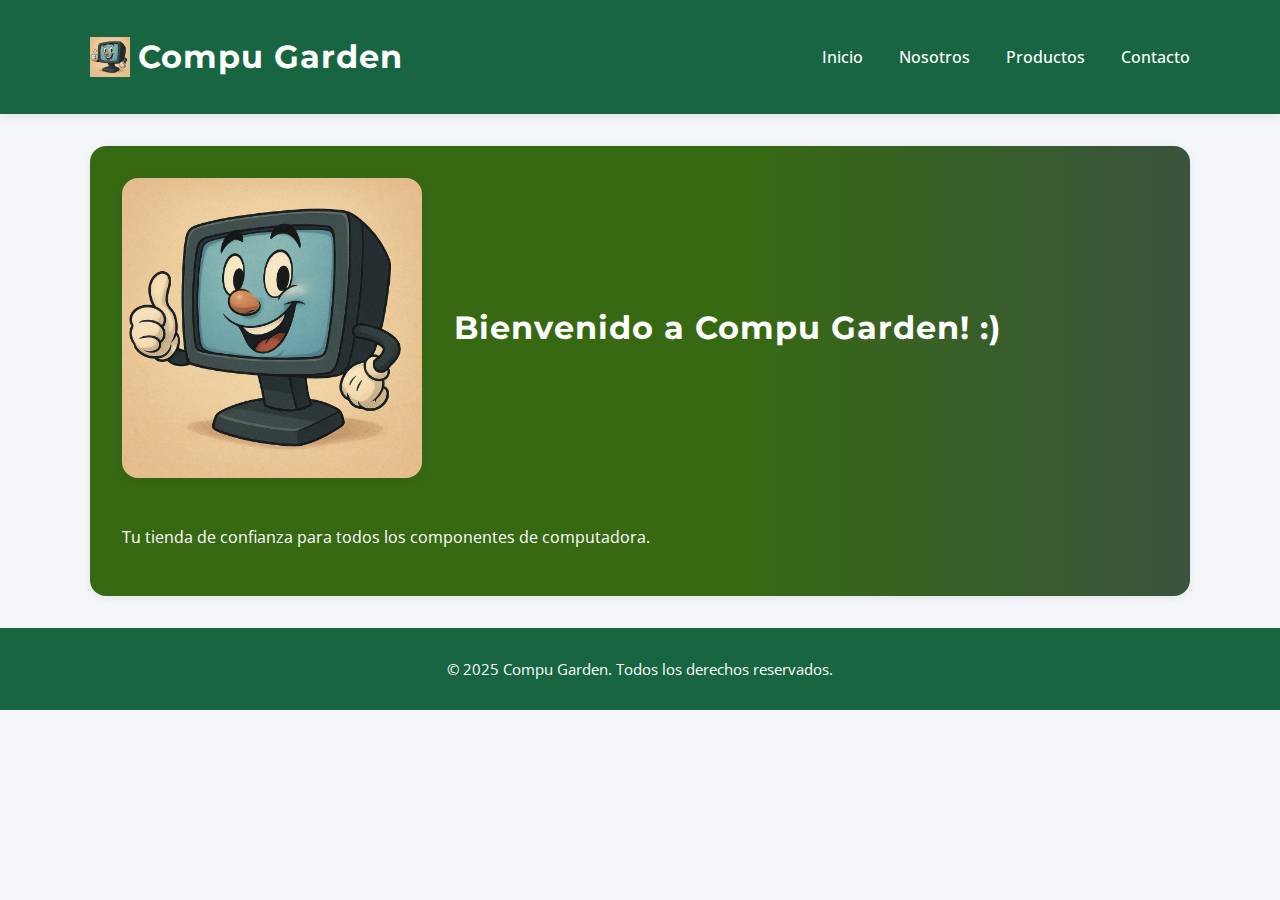
<file: index.html>
<!DOCTYPE html>
<html lang="es">
<head>
    <meta charset="UTF-8">
    <meta name="viewport" content="width=device-width, initial-scale=1.0">
    <title>Compu Garden</title>
    <link href="https://fonts.googleapis.com/css?family=Montserrat:700&display=swap" rel="stylesheet">
    <link href="https://fonts.googleapis.com/css?family=Open+Sans:400,600&display=swap" rel="stylesheet">
    <link rel="stylesheet" href="css/styles.css">
</head>
<body>
    <header>
<div class="header-content">
    <div class="logo">
        <img src="assets/logo_pagina.png" alt="Logo de la tienda">
        <h1>Compu Garden</h1>
    </div>
    <nav>
        <a href="index.html">Inicio</a>
        <a href="about.html">Nosotros</a>
        <a href="products.html">Productos</a>
        <a href="contact.html">Contacto</a>
    </nav>
</div>
    </header>
    <main>
        <section class="hero">
            <img src="assets/logo_pagina.png" alt="Imagen destacada de la tienda">
            <h1>Bienvenido a Compu Garden! :)</h1>
            <p>Tu tienda de confianza para todos los componentes de computadora.</p>
        </section>
    </main>
    <footer>
        <p>&copy; 2025 Compu Garden. Todos los derechos reservados.</p>
    </footer>
</body>
</html>
</file>
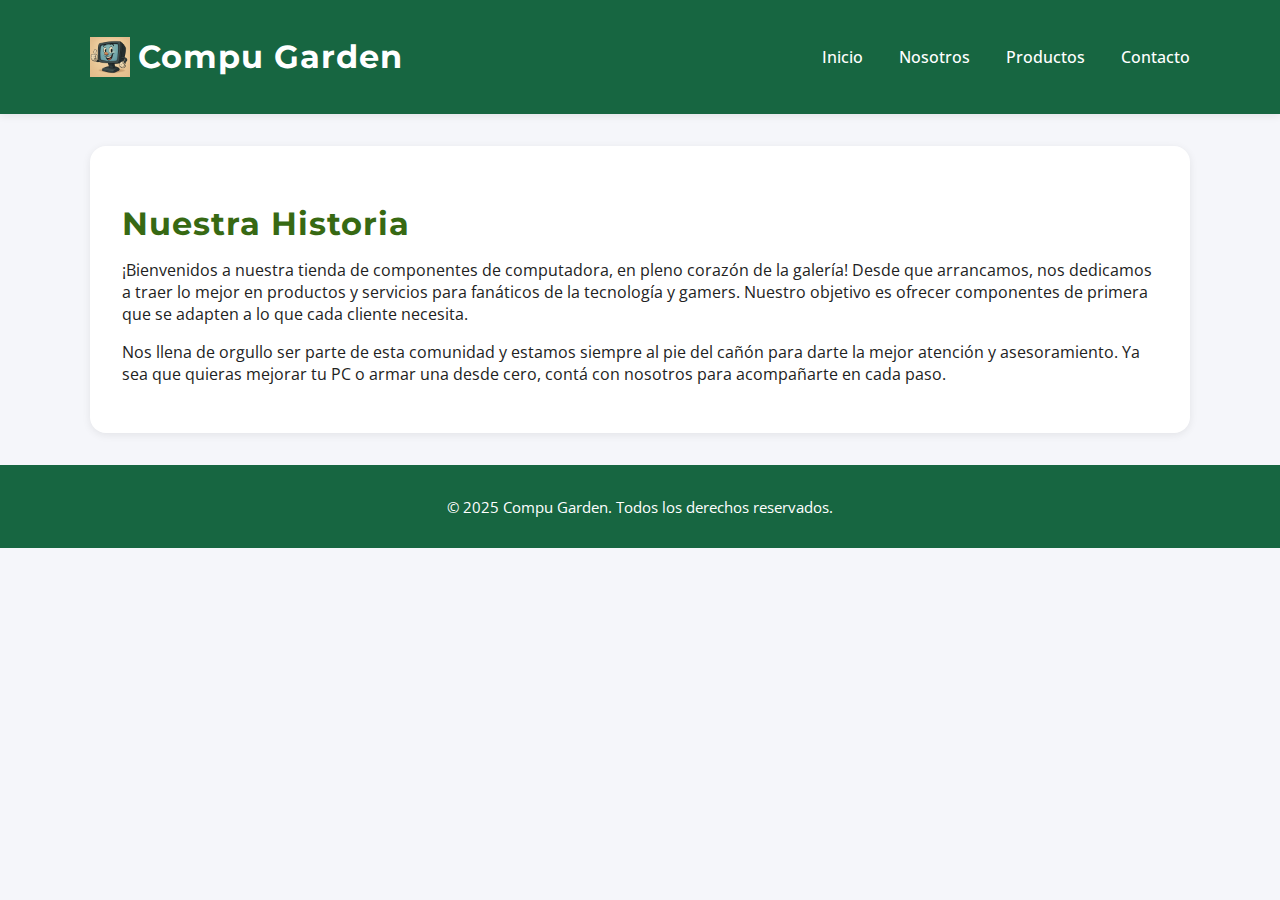
<file: about.html>
<!DOCTYPE html>
<html lang="es">
<head>
    <meta charset="UTF-8">
    <meta name="viewport" content="width=device-width, initial-scale=1.0">
    <link href="https://fonts.googleapis.com/css?family=Montserrat:700&display=swap" rel="stylesheet">
    <link href="https://fonts.googleapis.com/css?family=Open+Sans:400,600&display=swap" rel="stylesheet">
    <link rel="stylesheet" href="css/styles.css">
    <title>Sobre Nosotros - Compu Garden</title>
</head>
<body>
    <header>
<div class="header-content">
    <div class="logo">
        <img src="assets/logo_pagina.png" alt="Logo de la tienda">
        <h1>Compu Garden</h1>
    </div>
    <nav>
        <a href="index.html">Inicio</a>
        <a href="about.html">Nosotros</a>
        <a href="products.html">Productos</a>
        <a href="contact.html">Contacto</a>
    </nav>
</div>
    </header>
    <main>
        <section class="about">
            <h2 class="section-title">Nuestra Historia</h2>
            <p>¡Bienvenidos a nuestra tienda de componentes de computadora, en pleno corazón de la galería! Desde que arrancamos, nos dedicamos a traer lo mejor en productos y servicios para fanáticos de la tecnología y gamers. Nuestro objetivo es ofrecer componentes de primera que se adapten a lo que cada cliente necesita.</p>
            <p>Nos llena de orgullo ser parte de esta comunidad y estamos siempre al pie del cañón para darte la mejor atención y asesoramiento. Ya sea que quieras mejorar tu PC o armar una desde cero, contá con nosotros para acompañarte en cada paso.</p>
        </section>
    </main>
    <footer>
        <p>&copy; 2025 Compu Garden. Todos los derechos reservados.</p>
    </footer>
</body>
</html>
</file>
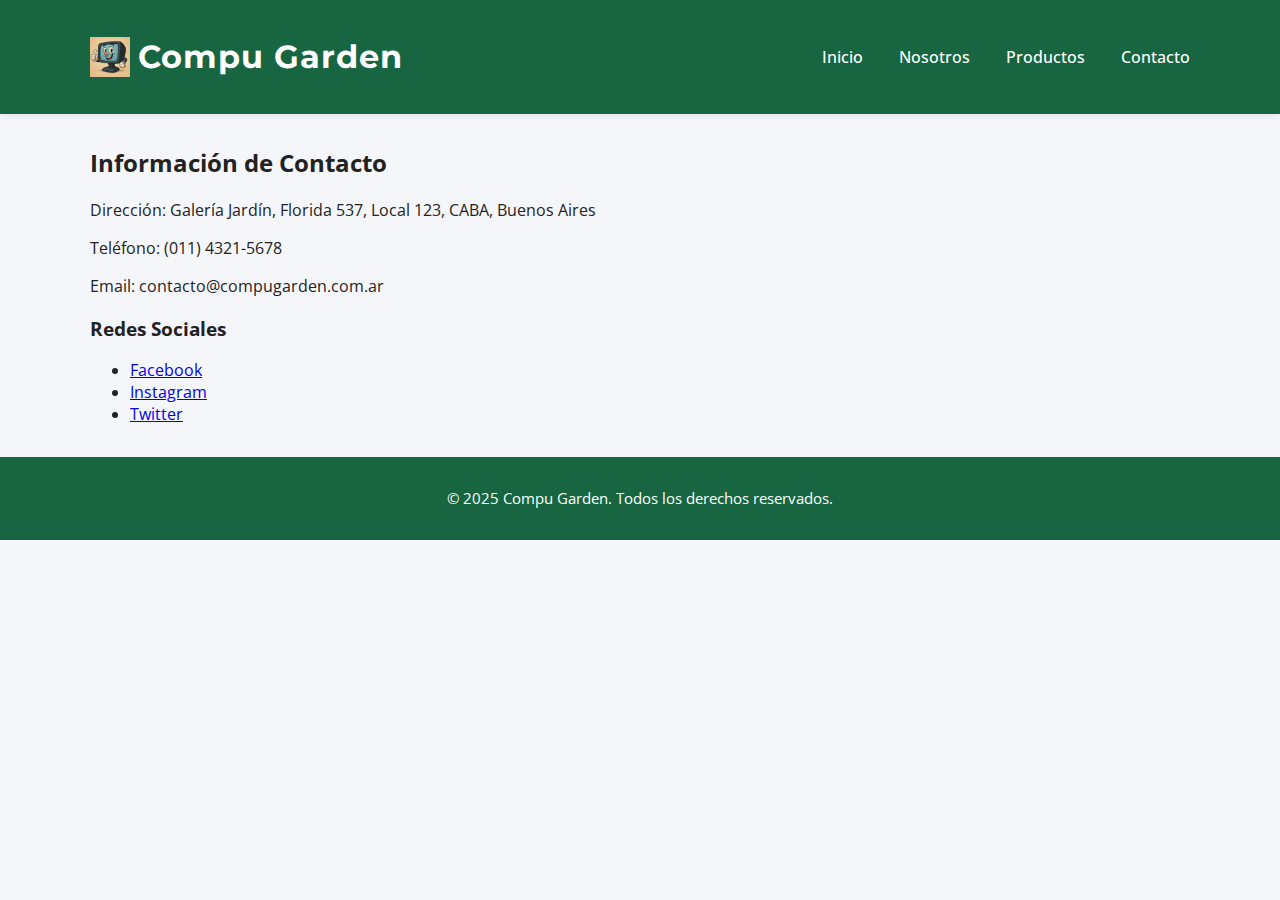
<file: contact.html>
<!DOCTYPE html>
<html lang="es">
<head>
    <meta charset="UTF-8">
    <meta name="viewport" content="width=device-width, initial-scale=1.0">
    <title>Contacto - Compu Garden</title>
    <link href="https://fonts.googleapis.com/css?family=Montserrat:700&display=swap" rel="stylesheet">
    <link href="https://fonts.googleapis.com/css?family=Open+Sans:400,600&display=swap" rel="stylesheet">
    <link rel="stylesheet" href="css/styles.css">
</head>
<body>
    <header>
<div class="header-content">
    <div class="logo">
        <img src="assets/logo_pagina.png" alt="Logo de la tienda">
        <h1>Compu Garden</h1>
    </div>
    <nav>
        <a href="index.html">Inicio</a>
        <a href="about.html">Nosotros</a>
        <a href="products.html">Productos</a>
        <a href="contact.html">Contacto</a>
    </nav>
</div>
    </header>
    <main>
        <section>
            <h2>Información de Contacto</h2>
            <p>Dirección: Galería Jardín, Florida 537, Local 123, CABA, Buenos Aires</p>
            <p>Teléfono: (011) 4321-5678</p>
            <p>Email: contacto@compugarden.com.ar</p>
            <h3>Redes Sociales</h3>
            <ul>
                <li><a href="https://www.facebook.com/compu-garden" target="_blank">Facebook</a></li>
                <li><a href="https://www.instagram.com/compu-garden" target="_blank">Instagram</a></li>
                <li><a href="https://www.twitter.com/compu-garden" target="_blank">Twitter</a></li>
            </ul>
        </section>
    </main>
    <footer>
        <p>&copy; 2025 Compu Garden. Todos los derechos reservados.</p>
    </footer>
</body>
</html>
</file>
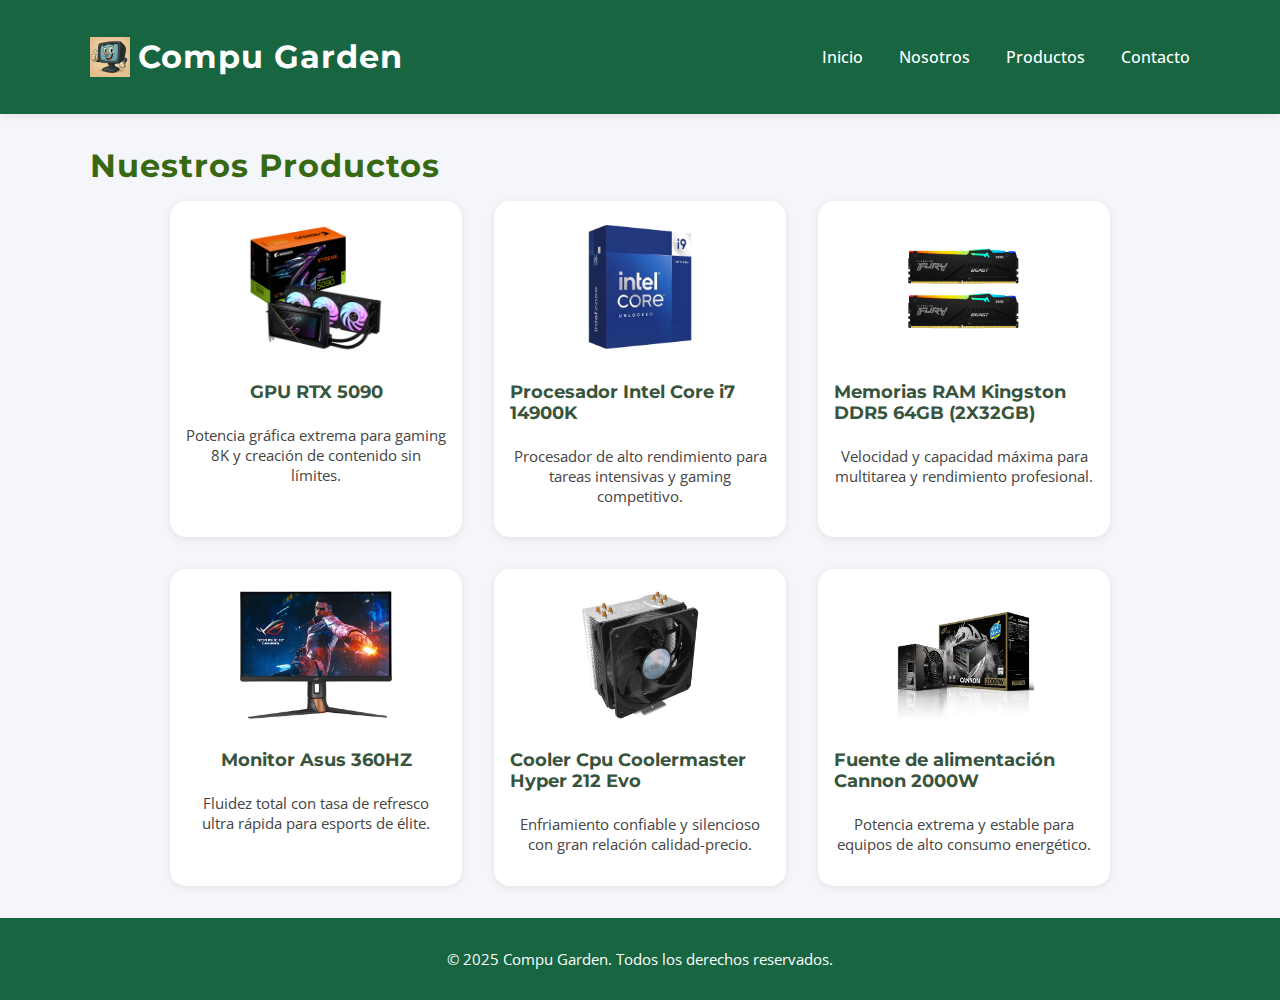
<file: products.html>
<!DOCTYPE html>
<html lang="es">
<head>
    <meta charset="UTF-8">
    <meta name="viewport" content="width=device-width, initial-scale=1.0">
    <link rel="stylesheet" href="css/styles.css">
    <link href="https://fonts.googleapis.com/css?family=Montserrat:700&display=swap" rel="stylesheet">
    <link href="https://fonts.googleapis.com/css?family=Open+Sans:400,600&display=swap" rel="stylesheet">
    <title>Productos - Compu Garden</title>
</head>
<body class="productos-page">
    <header>
<div class="header-content">
    <div class="logo">
        <img src="assets/logo_pagina.png" alt="Logo de la tienda">
        <h1>Compu Garden</h1>
    </div>
    <nav>
        <a href="index.html">Inicio</a>
        <a href="about.html">Nosotros</a>
        <a href="products.html">Productos</a>
        <a href="contact.html">Contacto</a>
    </nav>
</div>
    </header>
    <main>
        <h2 class="section-title">Nuestros Productos</h2>
        <section class="products-list">
            <div class="product-card">
                <img src="assets/rtx_5090.png" alt="Producto 1">
                <h3>GPU RTX 5090</h3>
                <p>Potencia gráfica extrema para gaming 8K y creación de contenido sin límites.</p>
            </div>
            <div class="product-card">
                <img src="assets/intel_i7_14900k.png" alt="Producto 2">
                <h3>Procesador Intel Core i7 14900K</h3>
                <p>Procesador de alto rendimiento para tareas intensivas y gaming competitivo.</p>
            </div>
            <div class="product-card">
                <img src="assets/memorias_kingston_64gb.png" alt="Producto 3">
                <h3>Memorias RAM Kingston DDR5 64GB (2X32GB)</h3>
                <p>Velocidad y capacidad máxima para multitarea y rendimiento profesional.</p>
            </div>
            <div class="product-card">
                <img src="assets/monitor_360hz.png" alt="Producto 4">
                <h3>Monitor Asus 360HZ</h3>
                <p>Fluidez total con tasa de refresco ultra rápida para esports de élite.</p>
            </div>
            <div class="product-card">
                <img src="assets/coolermaster_212_evo.png" alt="Producto 5">
                <h3>Cooler Cpu Coolermaster Hyper 212 Evo</h3>
                <p>Enfriamiento confiable y silencioso con gran relación calidad-precio.</p>
            </div>
            <div class="product-card">
                <img src="assets/fuente_cannon_2000w.png" alt="Producto 6">
                <h3>Fuente de alimentación Cannon 2000W</h3>
                <p>Potencia extrema y estable para equipos de alto consumo energético.</p>
            </div>
        </section>
    </main>
    <footer>
        <p>&copy; 2025 Compu Garden. Todos los derechos reservados.</p>
    </footer>
</body>
</html>
</file>
<file: css/styles.css>
:root {
  --primary: #176641;
  --secondary: #38543d;
  --accent: #376913;
  --background: #f5f6fa;
  --text: #222;
  --white: #fff;
  --shadow: 0 2px 8px rgba(0,0,0,0.08);
}


@import url('https://fonts.googleapis.com/css?family=Montserrat:700&display=swap');
@import url('https://fonts.googleapis.com/css?family=Open+Sans:400,600&display=swap');


body {
  font-family: 'Open Sans', Arial, sans-serif;
  background: var(--background);
  color: var(--text);
  margin: 0;
  padding: 0;
}


.logo h1,
.section-title,
.hero h1 {
  font-family: 'Montserrat', Arial, sans-serif;
  font-weight: 700;
  letter-spacing: 1px;
}

header {
  background: var(--primary);
  color: var(--white);
  box-shadow: var(--shadow);
  padding: 1rem 0;
}

.header-content {
  display: flex;
  align-items: center;
  justify-content: space-between;
  max-width: 1100px;
  margin: 0 auto;
  padding: 0 1rem;
}

.logo {
  display: flex;
  align-items: center;
  gap: 0.5rem;
}

.logo img {
  height: 40px;
}


nav a {
  color: var(--white);
  text-decoration: none;
  margin-left: 2rem;
  font-weight: 500;
  transition: color 0.2s;
  font-family: 'Open Sans', Arial, sans-serif;
}

nav a:hover {
  color: var(--secondary);
}

body.productos-page nav a {
  color: var(--white);
}

body.productos-page nav a:hover {
  color: var(--secondary);
}

main {
  max-width: 1100px;
  margin: 2rem auto;
  padding: 0 1rem;
}

.hero {
  background: linear-gradient(90deg, var(--accent) 60%, var(--secondary) 100%);
  color: var(--white);
  border-radius: 1rem;
  box-shadow: var(--shadow);
  display: flex;
  align-items: center;
  padding: 2rem;
  gap: 2rem;
  margin-bottom: 2rem;
  flex-wrap: wrap;
}

.hero img {
  max-width: 300px;
  border-radius: 1rem;
  box-shadow: var(--shadow);
}

.hero-content {
  flex: 1;
}

.hero p {
  text-align: center;
  font-family: 'Open Sans', Arial, sans-serif;
}

.section-title {
  color: var(--accent);
  font-size: 2rem;
  margin-bottom: 1rem;
  font-weight: 700;
}

.about, .contact {
  background: var(--white);
  border-radius: 1rem;
  box-shadow: var(--shadow);
  padding: 2rem;
  margin-bottom: 2rem;
}

.about p,
.contact p {
  font-family: 'Open Sans', Arial, sans-serif;
}

.products-list {
  display: flex;
  flex-wrap: wrap;
  gap: 2rem;
  justify-content: center;
}

.product-card {
  background: var(--white);
  border-radius: 1rem;
  box-shadow: var(--shadow);
  width: 260px;
  padding: 1rem;
  display: flex;
  flex-direction: column;
  align-items: center;
  transition: transform 0.2s;
  font-family: 'Open Sans', Arial, sans-serif;
}

.product-card:hover {
  transform: translateY(-5px) scale(1.03);
  box-shadow: 0 4px 16px rgba(233,69,96,0.15);
}

.product-card img {
  width: 100%;
  height: 140px;
  object-fit: contain;
  margin-bottom: 1rem;
}

.product-card h3 {
  color: var(--secondary);
  font-size: 1.1rem;
  margin: 0.5rem 0;
  font-family: 'Montserrat', Arial, sans-serif;
}

.product-card p {
  font-size: 0.95rem;
  color: #444;
  text-align: center;
  font-family: 'Open Sans', Arial, sans-serif;
}

.contact-info {
  display: flex;
  flex-direction: column;
  gap: 0.7rem;
  font-size: 1.1rem;
  font-family: 'Open Sans', Arial, sans-serif;
}

.contact-info a {
  color: var(--accent);
  text-decoration: none;
  transition: color 0.2s;
  font-family: 'Open Sans', Arial, sans-serif;
}

.contact-info a:hover {
  color: var(--secondary);
}

footer {
  background: var(--primary);
  color: var(--white);
  text-align: center;
  padding: 1rem 0;
  margin-top: 2rem;
  font-size: 0.95rem;
  font-family: 'Open Sans', Arial, sans-serif;
}

@media (max-width: 900px) {
  .header-content,
  main {
    max-width: 98vw;
  }
  .products-list {
    gap: 1rem;
  }
}

@media (max-width: 700px) {
  .hero {
    flex-direction: column;
    text-align: center;
    gap: 1rem;
  }
  .products-list {
    flex-direction: column;
    align-items: center;
  }
  .product-card {
    width: 90vw;
    max-width: 350px;
  }
}

@media (max-width: 500px) {
  .header-content {
    flex-direction: column;
    gap: 1rem;
  }
  nav a {
    margin-left: 1rem;
  }
  .about,
  .contact {
    padding: 1rem;
  }
}
</file>
